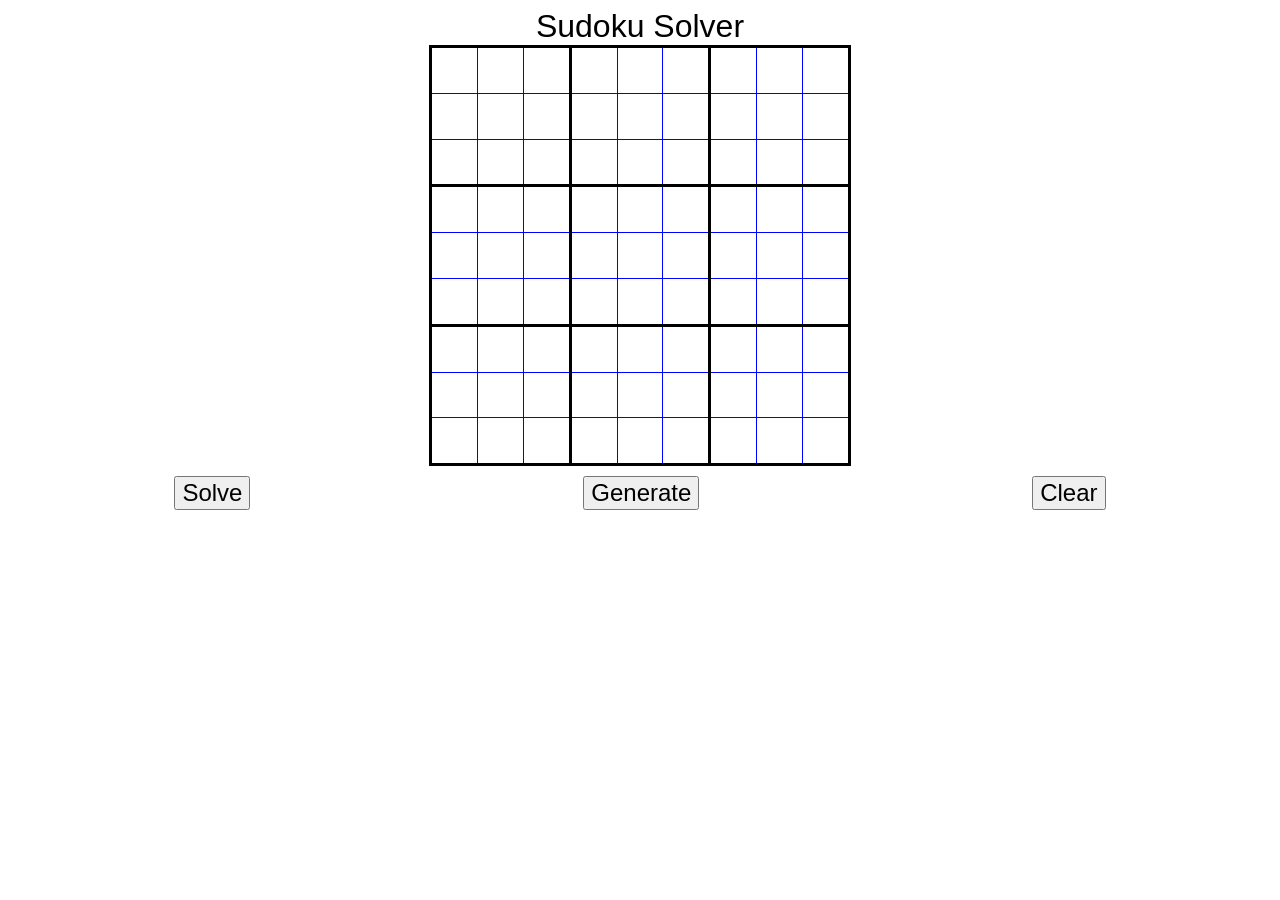
<file: index.html>
<!DOCTYPE html>
<html lang="en">
    <head>
        <meta charset="UTF-8">
        <meta http-equiv="X-UA-Compatible" content="IE=edge">
        <meta name="viewport" content="width=device-width, initial-scale=1.0">
        <title>Document</title>
        <link rel="stylesheet" href="./styles/style.css">
        <style type="text/css">
            body { font-family: Calibri, sans-serif; }
            #container { text-align: center }
            table { border-collapse: collapse; font-size: 2em; margin: 0 auto; }
            colgroup, tbody { border: solid medium; }
            td { border: solid thin; height: 1.4em; width: 1.4em; text-align: center; padding: 0; }
            button { margin-top: 10px; font-size: 1.5em; }
           
        </style>
        <script src="lib/jQuery/jQuery.js"></script>
        <script src="src/EventEmitter.js"></script>
        <script src="src/Board.js"></script>
        <script src="src/BoardView.js"></script>
        <script src="src/BoardController.js"></script>
    </head>
    <body>
        <div id="root"></div>
        <script>
            window.addEventListener('load', () => {
             model = new Board(),
             view = new BoardView(model),
             controller = new BoardController(model, view);
           $('#root').append(view.render())
     });
        </script>
     <div class="buttons">   
     <button id="solve">Solve</button>
     <button id="getPuzzle"> Generate </button>
     <button id ="clear"> Clear </button>
    
    </div>      
    </body>
</html>
</file>
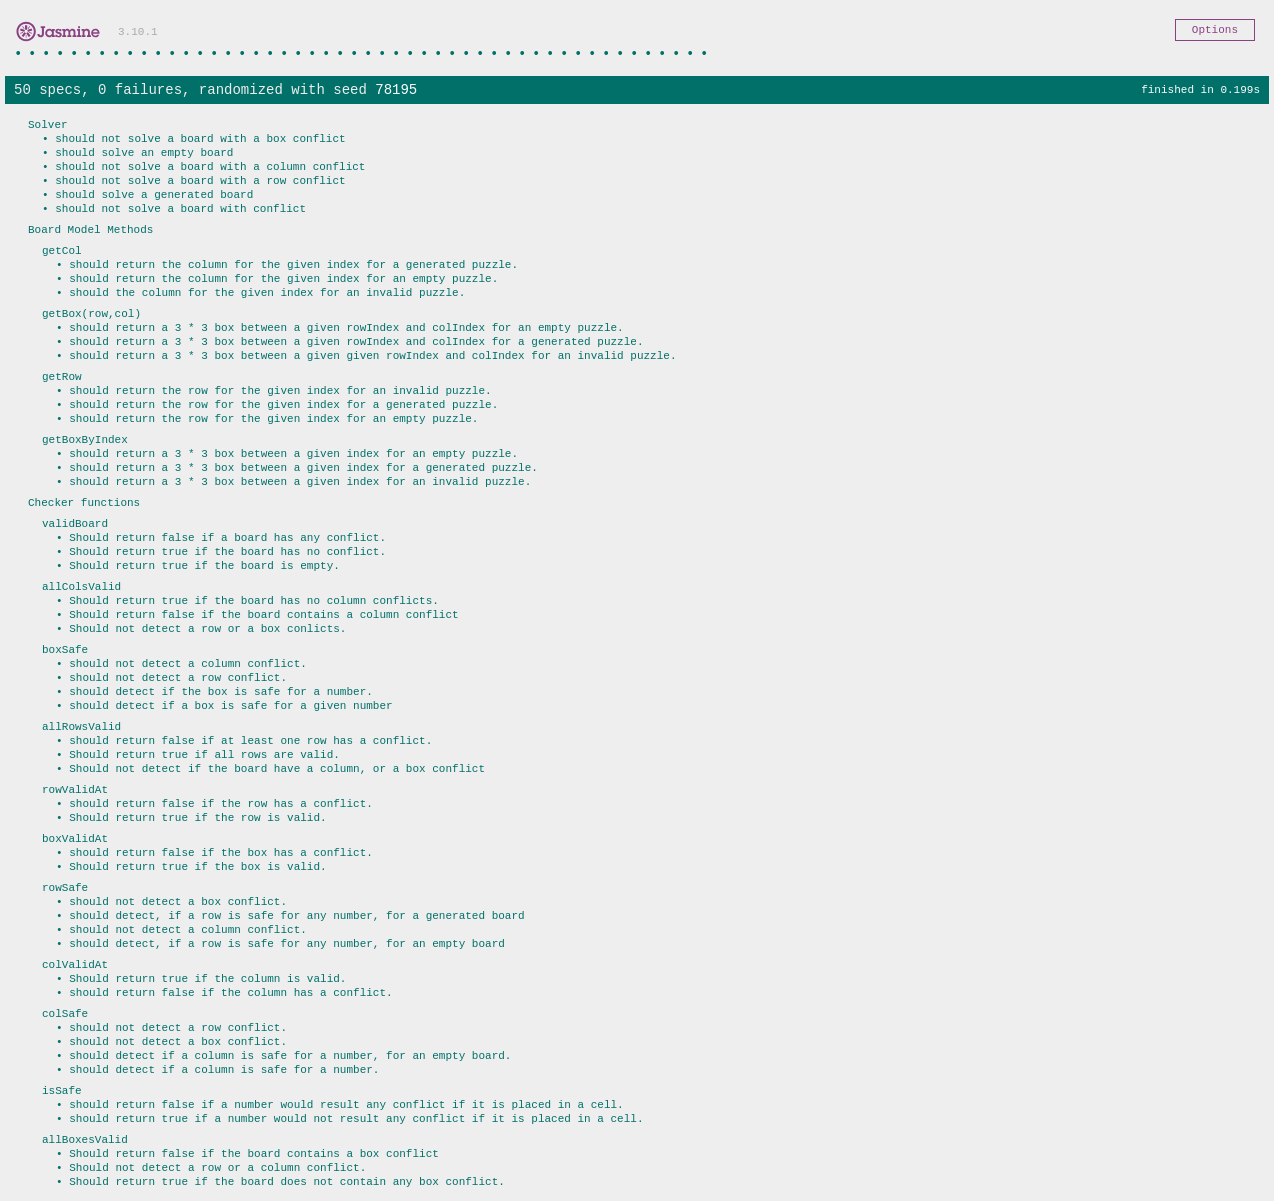
<file: SpecRunner.html>
<!DOCTYPE html>
<html>
  <head>
    <meta charset="utf-8">
    <title>Jasmine Spec Runner v3.10.1</title>

    <link rel="shortcut icon" type="image/png" href="lib/jasmine-3.10.1/jasmine_favicon.png">
    <link rel="stylesheet" href="lib/jasmine-3.10.1/jasmine.css">

    <script src="lib/jasmine-3.10.1/jasmine.js"></script>
    <script src="lib/jasmine-3.10.1/jasmine-html.js"></script>
    <script src="lib/jasmine-3.10.1/boot0.js"></script>
    <script src="lib/jasmine-3.10.1/boot1.js"></script>

    <script src="lib/jQuery/jQuery.js"></script>

    <!-- include source files here... -->
    <script src="src/EventEmitter.js"></script>
    <script src="src/Board.js"></script>
    <script src="src/BoardView.js"></script>
    <script src="src/BoardController.js"></script>

    <!-- include spec files here... -->
    <script src="spec/checkers-spec.js"></script>
    <script src="spec/sudoku-solver-spec.js"></script>

  </head>

  <body>
  </body>
</html>
</file>
<file: styles/style.css>
.box {
    width: 50px;
    height: 50px;
    border: 0.5px solid black;
}
.buttons{
    display: flex;
    justify-content: space-around;
}

td {
    width: 70px;
    height: 70px; 
    color: blue;
    border-radius: 10px;
}
</file>
<file: lib/jasmine-3.10.1/jasmine.css>
@charset "UTF-8";
body {
  overflow-y: scroll;
}

.jasmine_html-reporter {
  width: 100%;
  background-color: #eee;
  padding: 5px;
  margin: -8px;
  font-size: 11px;
  font-family: Monaco, "Lucida Console", monospace;
  line-height: 14px;
  color: #333;
}
.jasmine_html-reporter a {
  text-decoration: none;
}
.jasmine_html-reporter a:hover {
  text-decoration: underline;
}
.jasmine_html-reporter p, .jasmine_html-reporter h1, .jasmine_html-reporter h2, .jasmine_html-reporter h3, .jasmine_html-reporter h4, .jasmine_html-reporter h5, .jasmine_html-reporter h6 {
  margin: 0;
  line-height: 14px;
}
.jasmine_html-reporter .jasmine-banner,
.jasmine_html-reporter .jasmine-symbol-summary,
.jasmine_html-reporter .jasmine-summary,
.jasmine_html-reporter .jasmine-result-message,
.jasmine_html-reporter .jasmine-spec .jasmine-description,
.jasmine_html-reporter .jasmine-spec-detail .jasmine-description,
.jasmine_html-reporter .jasmine-alert .jasmine-bar,
.jasmine_html-reporter .jasmine-stack-trace {
  padding-left: 9px;
  padding-right: 9px;
}
.jasmine_html-reporter .jasmine-banner {
  position: relative;
}
.jasmine_html-reporter .jasmine-banner .jasmine-title {
  background: url("[data-uri]") no-repeat;
  background: url("[data-uri]") no-repeat, none;
  -moz-background-size: 100%;
  -o-background-size: 100%;
  -webkit-background-size: 100%;
  background-size: 100%;
  display: block;
  float: left;
  width: 90px;
  height: 25px;
}
.jasmine_html-reporter .jasmine-banner .jasmine-version {
  margin-left: 14px;
  position: relative;
  top: 6px;
}
.jasmine_html-reporter #jasmine_content {
  position: fixed;
  right: 100%;
}
.jasmine_html-reporter .jasmine-version {
  color: #aaa;
}
.jasmine_html-reporter .jasmine-banner {
  margin-top: 14px;
}
.jasmine_html-reporter .jasmine-duration {
  color: #fff;
  float: right;
  line-height: 28px;
  padding-right: 9px;
}
.jasmine_html-reporter .jasmine-symbol-summary {
  overflow: hidden;
  margin: 14px 0;
}
.jasmine_html-reporter .jasmine-symbol-summary li {
  display: inline-block;
  height: 10px;
  width: 14px;
  font-size: 16px;
}
.jasmine_html-reporter .jasmine-symbol-summary li.jasmine-passed {
  font-size: 14px;
}
.jasmine_html-reporter .jasmine-symbol-summary li.jasmine-passed:before {
  color: #007069;
  content: "•";
}
.jasmine_html-reporter .jasmine-symbol-summary li.jasmine-failed {
  line-height: 9px;
}
.jasmine_html-reporter .jasmine-symbol-summary li.jasmine-failed:before {
  color: #ca3a11;
  content: "×";
  font-weight: bold;
  margin-left: -1px;
}
.jasmine_html-reporter .jasmine-symbol-summary li.jasmine-excluded {
  font-size: 14px;
}
.jasmine_html-reporter .jasmine-symbol-summary li.jasmine-excluded:before {
  color: #bababa;
  content: "•";
}
.jasmine_html-reporter .jasmine-symbol-summary li.jasmine-excluded-no-display {
  font-size: 14px;
  display: none;
}
.jasmine_html-reporter .jasmine-symbol-summary li.jasmine-pending {
  line-height: 17px;
}
.jasmine_html-reporter .jasmine-symbol-summary li.jasmine-pending:before {
  color: #ba9d37;
  content: "*";
}
.jasmine_html-reporter .jasmine-symbol-summary li.jasmine-empty {
  font-size: 14px;
}
.jasmine_html-reporter .jasmine-symbol-summary li.jasmine-empty:before {
  color: #ba9d37;
  content: "•";
}
.jasmine_html-reporter .jasmine-run-options {
  float: right;
  margin-right: 5px;
  border: 1px solid #8a4182;
  color: #8a4182;
  position: relative;
  line-height: 20px;
}
.jasmine_html-reporter .jasmine-run-options .jasmine-trigger {
  cursor: pointer;
  padding: 8px 16px;
}
.jasmine_html-reporter .jasmine-run-options .jasmine-payload {
  position: absolute;
  display: none;
  right: -1px;
  border: 1px solid #8a4182;
  background-color: #eee;
  white-space: nowrap;
  padding: 4px 8px;
}
.jasmine_html-reporter .jasmine-run-options .jasmine-payload.jasmine-open {
  display: block;
}
.jasmine_html-reporter .jasmine-bar {
  line-height: 28px;
  font-size: 14px;
  display: block;
  color: #eee;
}
.jasmine_html-reporter .jasmine-bar.jasmine-failed, .jasmine_html-reporter .jasmine-bar.jasmine-errored {
  background-color: #ca3a11;
  border-bottom: 1px solid #eee;
}
.jasmine_html-reporter .jasmine-bar.jasmine-passed {
  background-color: #007069;
}
.jasmine_html-reporter .jasmine-bar.jasmine-incomplete {
  background-color: #bababa;
}
.jasmine_html-reporter .jasmine-bar.jasmine-skipped {
  background-color: #bababa;
}
.jasmine_html-reporter .jasmine-bar.jasmine-warning {
  background-color: #ba9d37;
  color: #333;
}
.jasmine_html-reporter .jasmine-bar.jasmine-menu {
  background-color: #fff;
  color: #aaa;
}
.jasmine_html-reporter .jasmine-bar.jasmine-menu a {
  color: #333;
}
.jasmine_html-reporter .jasmine-bar a {
  color: white;
}
.jasmine_html-reporter.jasmine-spec-list .jasmine-bar.jasmine-menu.jasmine-failure-list,
.jasmine_html-reporter.jasmine-spec-list .jasmine-results .jasmine-failures {
  display: none;
}
.jasmine_html-reporter.jasmine-failure-list .jasmine-bar.jasmine-menu.jasmine-spec-list,
.jasmine_html-reporter.jasmine-failure-list .jasmine-summary {
  display: none;
}
.jasmine_html-reporter .jasmine-results {
  margin-top: 14px;
}
.jasmine_html-reporter .jasmine-summary {
  margin-top: 14px;
}
.jasmine_html-reporter .jasmine-summary ul {
  list-style-type: none;
  margin-left: 14px;
  padding-top: 0;
  padding-left: 0;
}
.jasmine_html-reporter .jasmine-summary ul.jasmine-suite {
  margin-top: 7px;
  margin-bottom: 7px;
}
.jasmine_html-reporter .jasmine-summary li.jasmine-passed a {
  color: #007069;
}
.jasmine_html-reporter .jasmine-summary li.jasmine-failed a {
  color: #ca3a11;
}
.jasmine_html-reporter .jasmine-summary li.jasmine-empty a {
  color: #ba9d37;
}
.jasmine_html-reporter .jasmine-summary li.jasmine-pending a {
  color: #ba9d37;
}
.jasmine_html-reporter .jasmine-summary li.jasmine-excluded a {
  color: #bababa;
}
.jasmine_html-reporter .jasmine-specs li.jasmine-passed a:before {
  content: "• ";
}
.jasmine_html-reporter .jasmine-specs li.jasmine-failed a:before {
  content: "× ";
}
.jasmine_html-reporter .jasmine-specs li.jasmine-empty a:before {
  content: "* ";
}
.jasmine_html-reporter .jasmine-specs li.jasmine-pending a:before {
  content: "• ";
}
.jasmine_html-reporter .jasmine-specs li.jasmine-excluded a:before {
  content: "• ";
}
.jasmine_html-reporter .jasmine-description + .jasmine-suite {
  margin-top: 0;
}
.jasmine_html-reporter .jasmine-suite {
  margin-top: 14px;
}
.jasmine_html-reporter .jasmine-suite a {
  color: #333;
}
.jasmine_html-reporter .jasmine-failures .jasmine-spec-detail {
  margin-bottom: 28px;
}
.jasmine_html-reporter .jasmine-failures .jasmine-spec-detail .jasmine-description {
  background-color: #ca3a11;
  color: white;
}
.jasmine_html-reporter .jasmine-failures .jasmine-spec-detail .jasmine-description a {
  color: white;
}
.jasmine_html-reporter .jasmine-result-message {
  padding-top: 14px;
  color: #333;
  white-space: pre-wrap;
}
.jasmine_html-reporter .jasmine-result-message span.jasmine-result {
  display: block;
}
.jasmine_html-reporter .jasmine-stack-trace {
  margin: 5px 0 0 0;
  max-height: 224px;
  overflow: auto;
  line-height: 18px;
  color: #666;
  border: 1px solid #ddd;
  background: white;
  white-space: pre;
}
</file>
